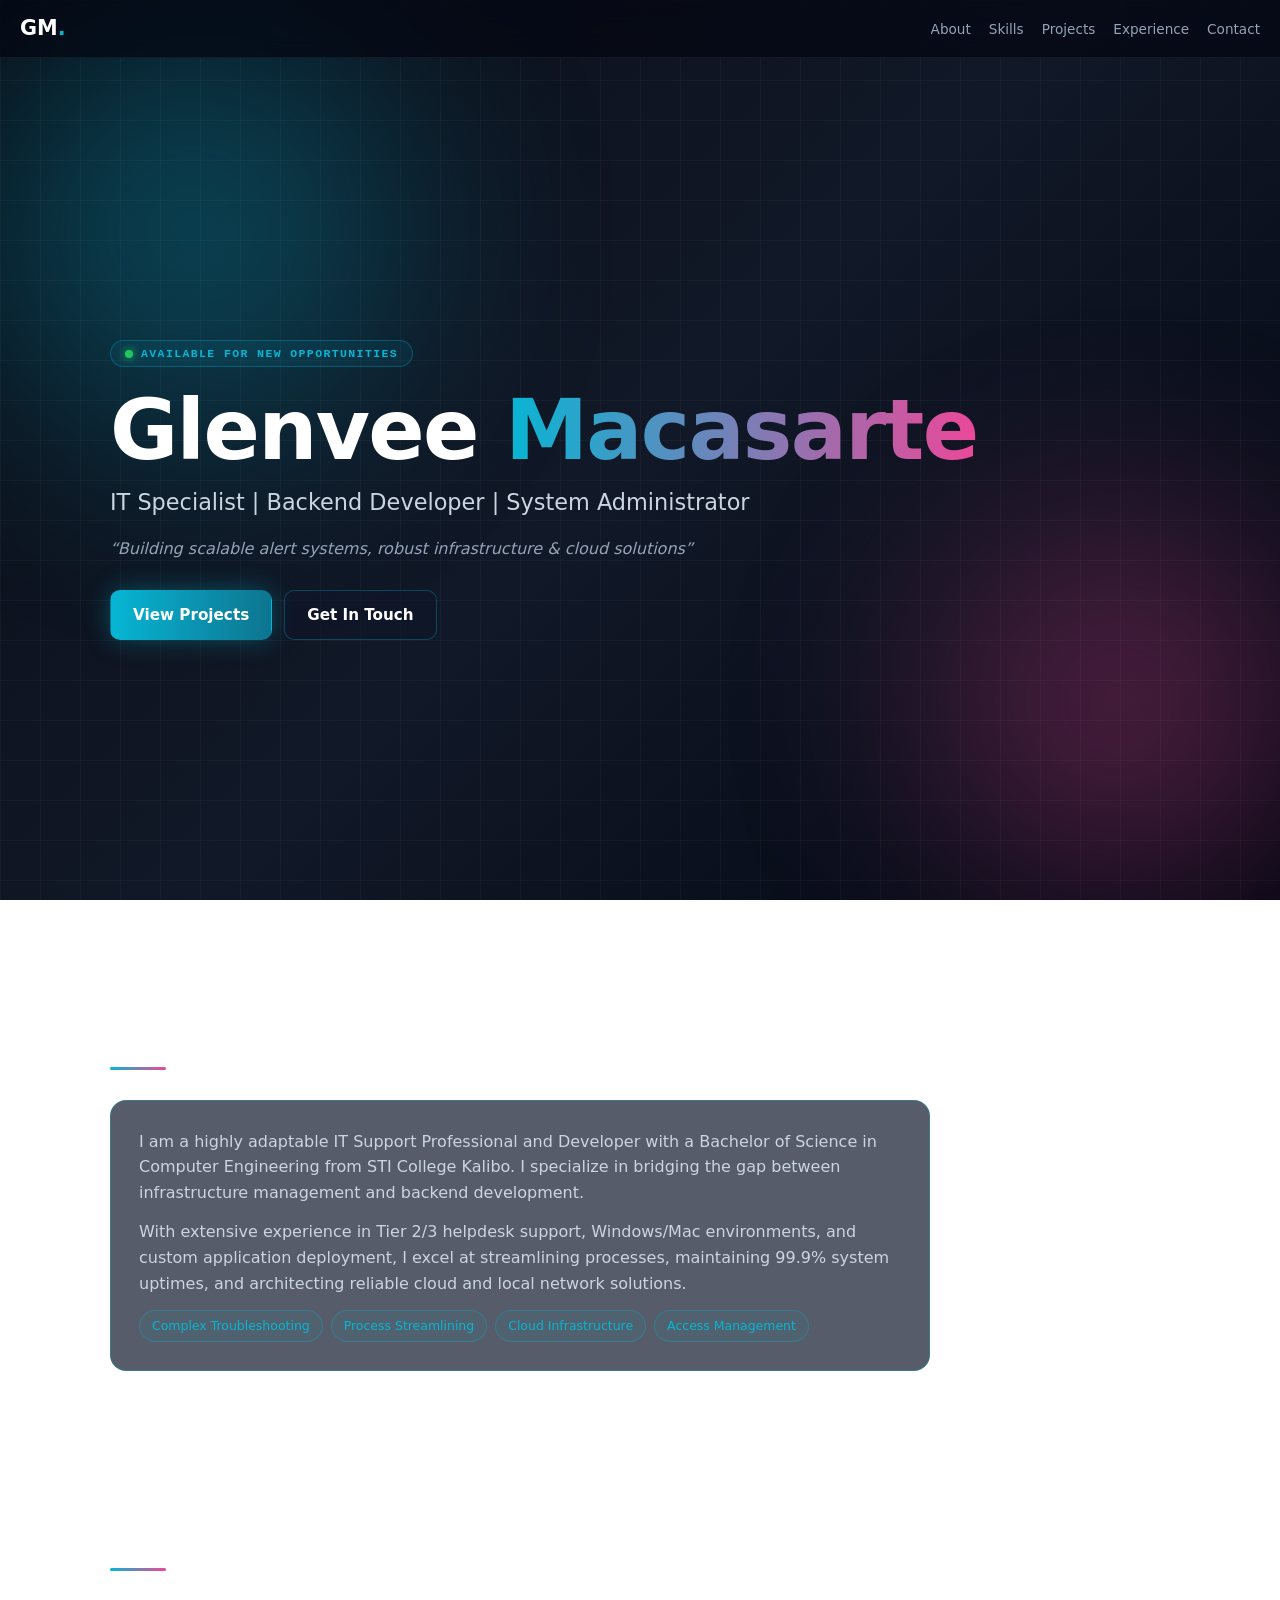
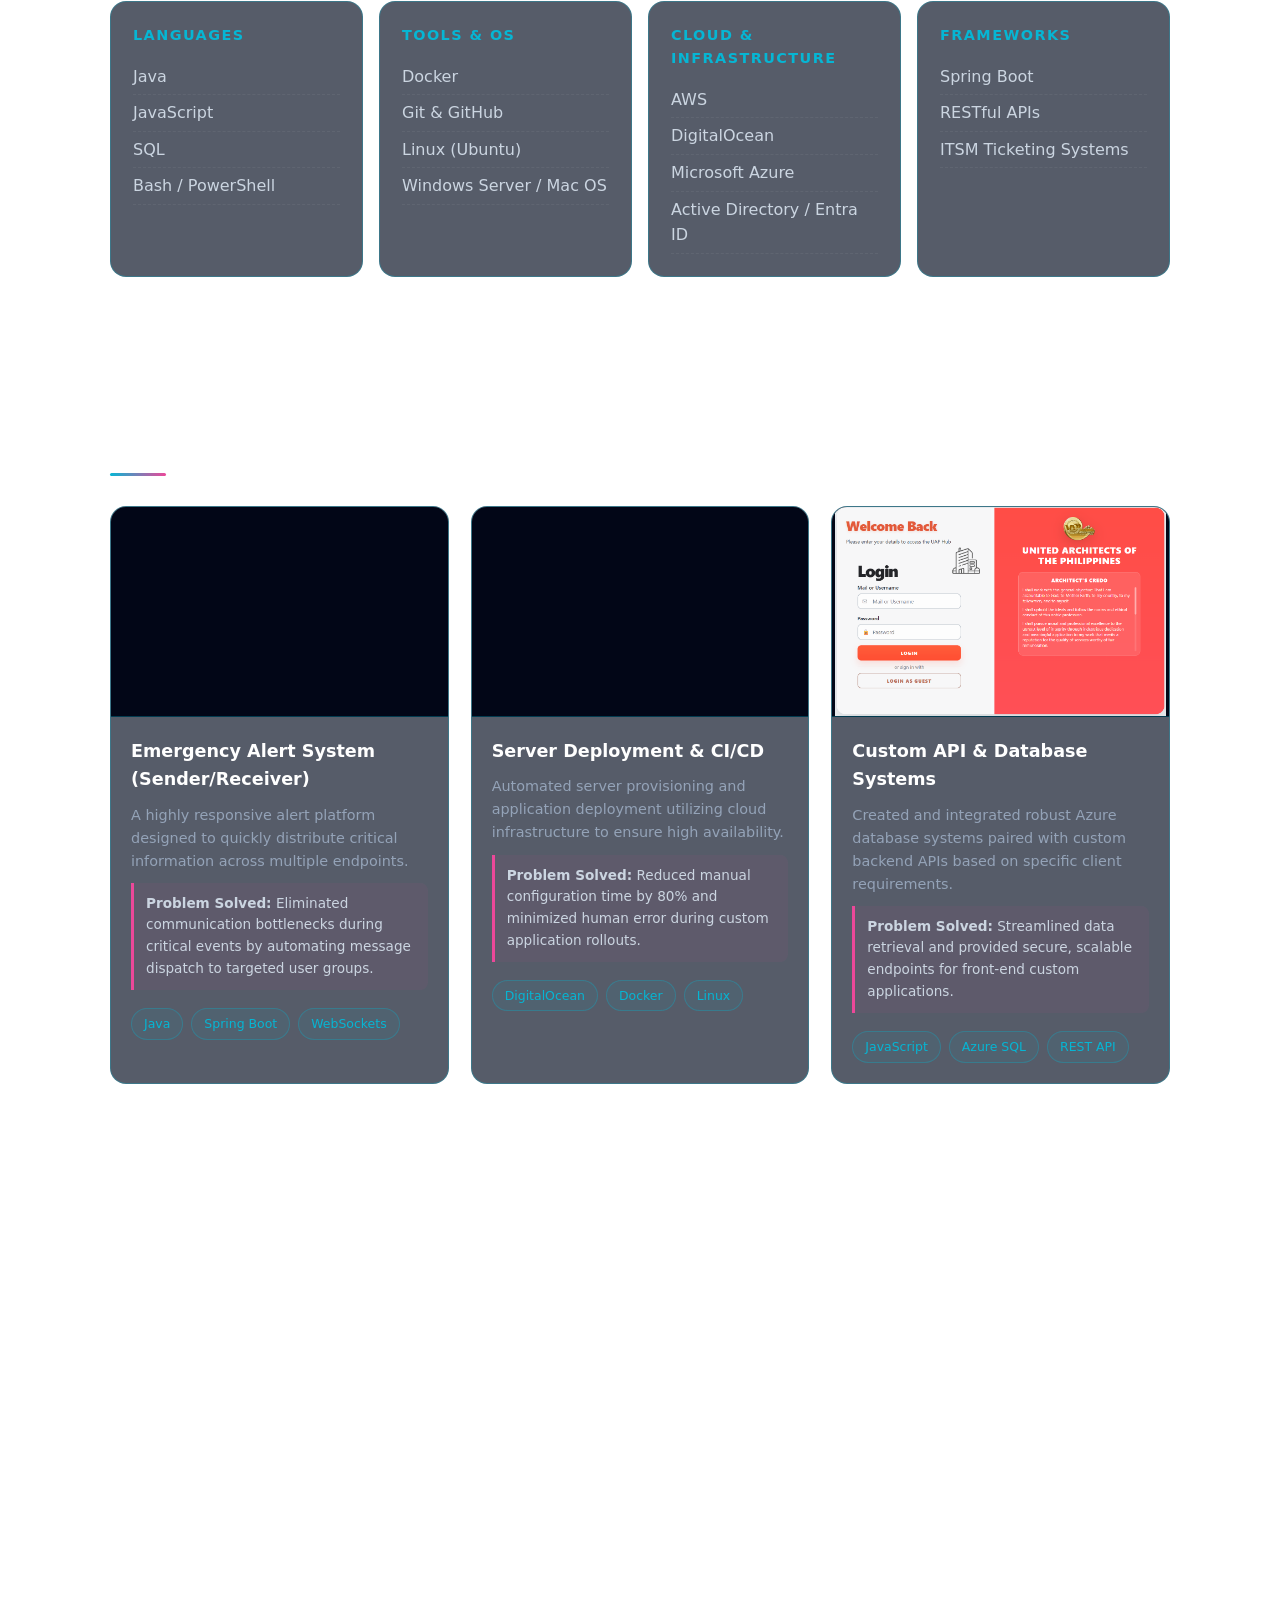
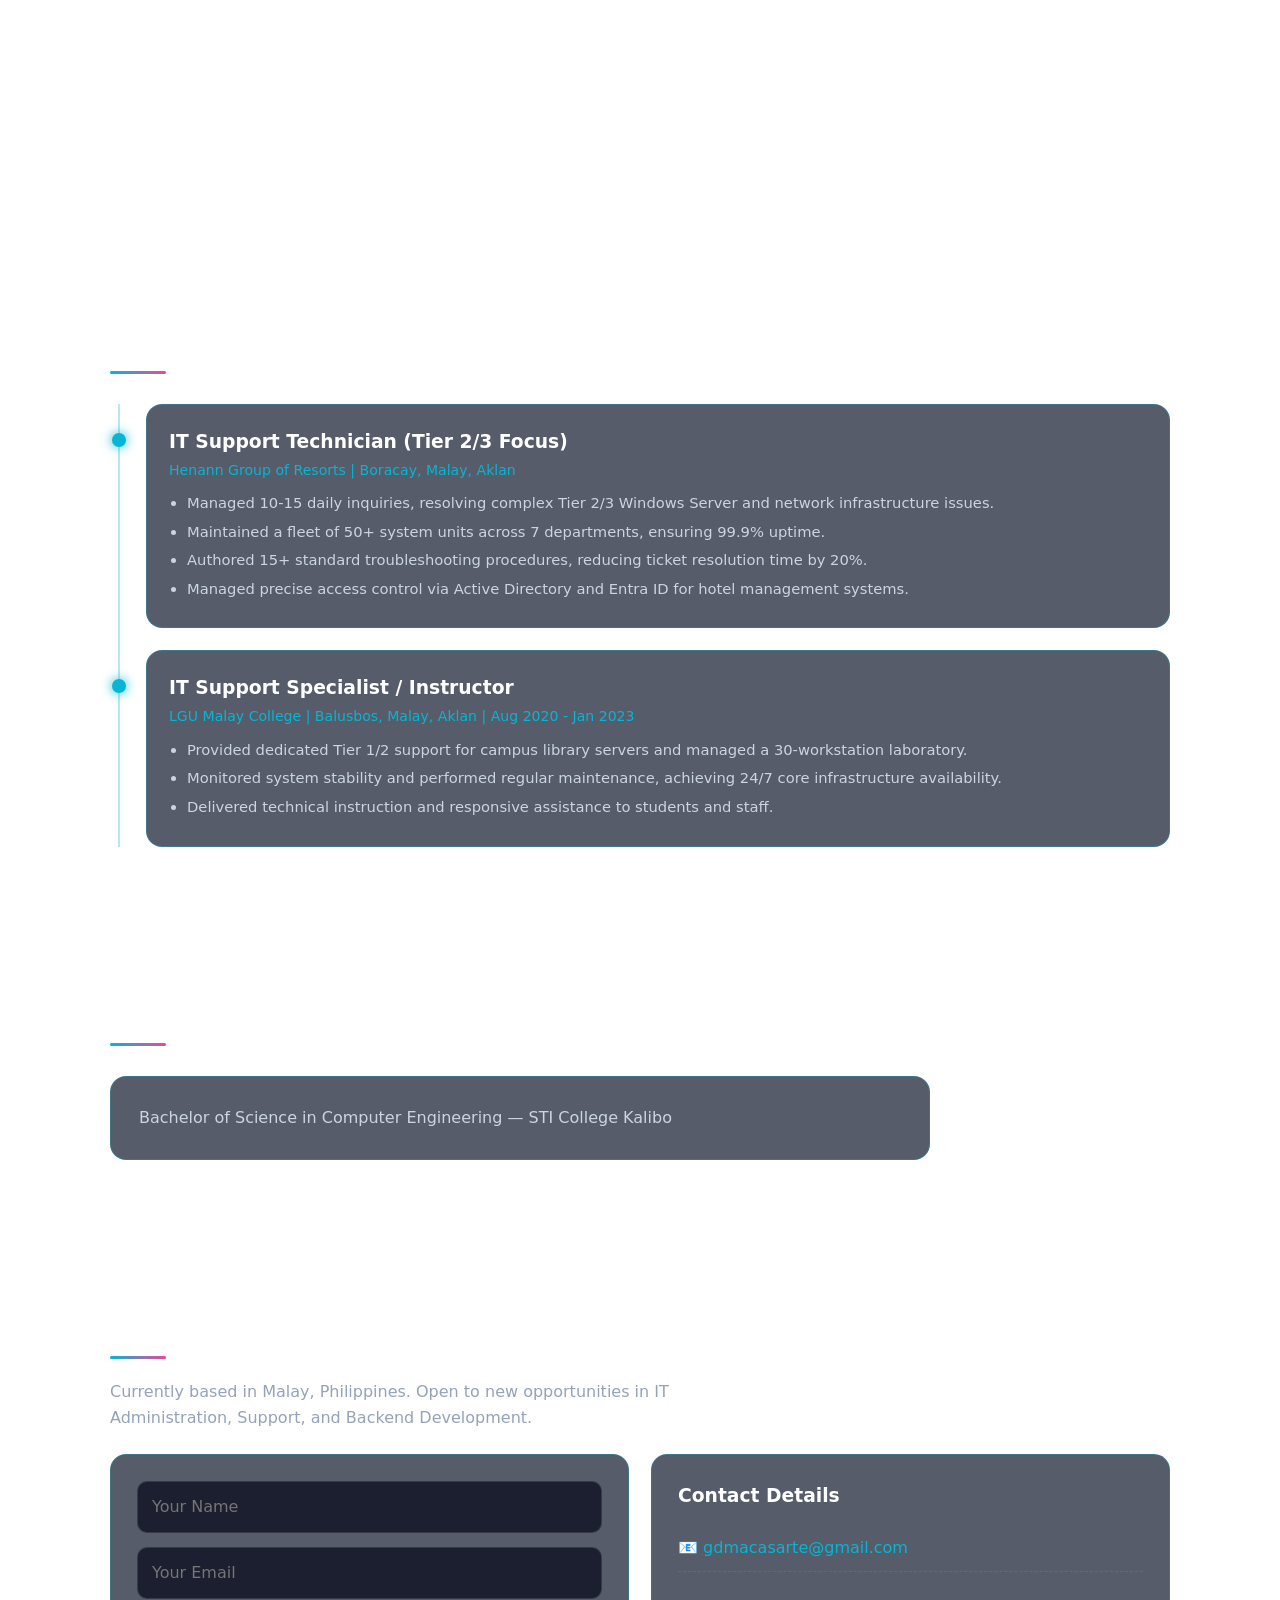
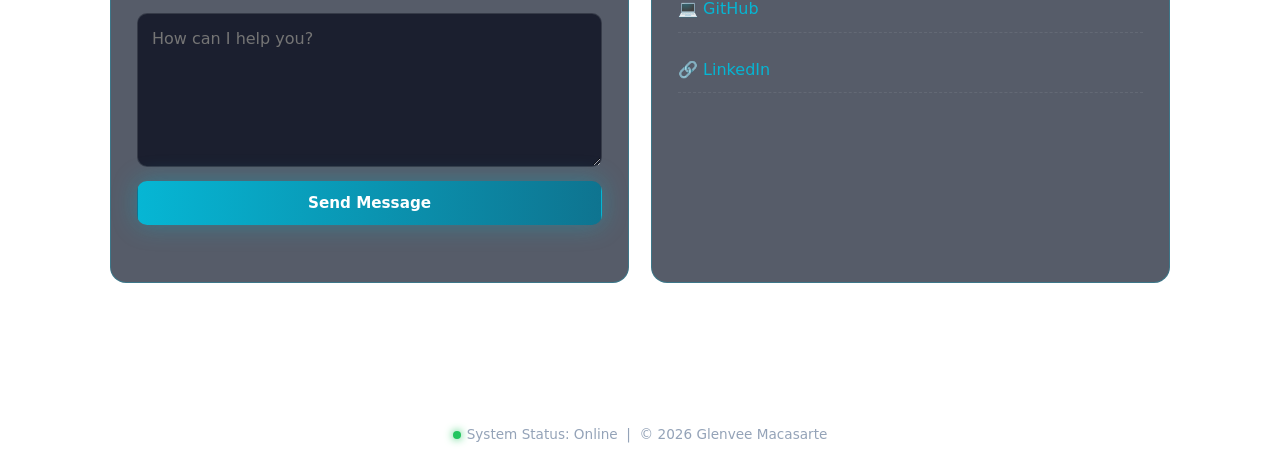
<file: index.html>
<!DOCTYPE html>
<html lang="en">
<head>
    <meta charset="UTF-8">
    <meta name="viewport" content="width=device-width, initial-scale=1, viewport-fit=cover">
    <meta name="theme-color" content="#030712">
    <meta name="google-site-verification" content="XrYCUzlfqJavplp3rk2WgLqj_9gWem3wsnsIMUpjXOE">

    <title>Glenvee Macasarte | System Administrator & DevOps Portfolio</title>
    <meta name="title" content="Glenvee Macasarte | System Administrator & DevOps Portfolio">
    <meta name="description" content="Portfolio of Glenvee Macasarte, an IT Specialist bridging traditional IT operations with modern cloud DevOps and custom application deployment.">
    <meta name="author" content="Glenvee Macasarte">

    <meta property="og:type" content="website">
    <meta property="og:url" content="https://evildee09-glitch.github.io/GMPortfolio/Portfolio/">
    <meta property="og:title" content="Glenvee Macasarte | System Administrator & DevOps Portfolio">
    <meta property="og:description" content="Portfolio of Glenvee Macasarte, an IT Specialist bridging traditional IT operations with modern cloud DevOps and custom application deployment.">
    <meta property="og:image" content="https://evildee09-glitch.github.io/GMPortfolio/Portfolio/preview-image.jpg">

    <meta name="twitter:card" content="summary_large_image">
    <meta name="twitter:title" content="Glenvee Macasarte | System Administrator & DevOps Portfolio">
    <meta name="twitter:image" content="https://evildee09-glitch.github.io/GMPortfolio/Portfolio/preview-image.jpg">

    <link rel="canonical" href="https://evildee09-glitch.github.io/GMPortfolio/Portfolio/">
    <link rel="icon" type="image/x-icon" href="favicon.ico">
    <link rel="stylesheet" href="style.css">

    <script type="application/ld+json">
    {
      "@context": "https://schema.org",
      "@type": "Person",
      "name": "Glenvee Macasarte",
      "jobTitle": "IT Specialist | Backend Developer | System Administrator",
      "email": "mailto:gdmacasarte@gmail.com",
      "url": "https://evildee09-glitch.github.io/GMPortfolio/Portfolio/",
      "address": { "@type": "PostalAddress", "addressLocality": "Malay", "addressRegion": "Aklan", "addressCountry": "PH" },
      "sameAs": [
        "https://github.com/evildee09-glitch",
        "https://linkedin.com/in/glenvee-macasarte"
      ]
    }
    </script>

</head>
<body>
<div class="bgfx"><div class="grid"></div><div class="orb o1"></div><div class="orb o2"></div></div>
<nav><div class="logo">GM<span>.</span></div>
<ul><li><a href="#about">About</a></li><li><a href="#skills">Skills</a></li><li><a href="#projects">Projects</a></li><li><a href="#experience">Experience</a></li><li><a href="#contact">Contact</a></li></ul></nav>
<div class="wrap">
<header class="hero"><div>
<div class="badge reveal"><span class="dot"></span>Available for new opportunities</div>
<h1 class="reveal">Glenvee <span class="grad">Macasarte</span></h1>
<p class="sub reveal">IT Specialist | Backend Developer | System Administrator</p>
<p class="tag reveal">“Building scalable alert systems, robust infrastructure &amp; cloud solutions”</p>
<div class="btns reveal"><a class="btn p" href="#projects">View Projects</a><a class="btn" href="#contact">Get In Touch</a></div>
</div></header>

<section id="about"><h2 class="st reveal">About Me</h2>
<div class="card about reveal">
<p>I am a highly adaptable IT Support Professional and Developer with a Bachelor of Science in Computer Engineering from STI College Kalibo. I specialize in bridging the gap between infrastructure management and backend development.</p>
<p>With extensive experience in Tier 2/3 helpdesk support, Windows/Mac environments, and custom application deployment, I excel at streamlining processes, maintaining 99.9% system uptimes, and architecting reliable cloud and local network solutions.</p>
<div class="chips"><span class="chip">Complex Troubleshooting</span><span class="chip">Process Streamlining</span><span class="chip">Cloud Infrastructure</span><span class="chip">Access Management</span></div>
</div></section>

<section id="skills"><h2 class="st reveal">Technical Skills</h2>
<div class="sg">
<div class="card sk reveal"><h3>Languages</h3><ul><li>Java</li><li>JavaScript</li><li>SQL</li><li>Bash / PowerShell</li></ul></div>
<div class="card sk reveal"><h3>Tools &amp; OS</h3><ul><li>Docker</li><li>Git &amp; GitHub</li><li>Linux (Ubuntu)</li><li>Windows Server / Mac OS</li></ul></div>
<div class="card sk reveal"><h3>Cloud &amp; Infrastructure</h3><ul><li>AWS</li><li>DigitalOcean</li><li>Microsoft Azure</li><li>Active Directory / Entra ID</li></ul></div>
<div class="card sk reveal"><h3>Frameworks</h3><ul><li>Spring Boot</li><li>RESTful APIs</li><li>ITSM Ticketing Systems</li></ul></div>
</div></section>

<section id="projects"><h2 class="st reveal">Projects</h2>
<div class="pg">
<article class="card pj reveal"><div class="pi"><img src="photo/EAS.jpg" alt="Emergency Alert System sender and receiver architecture diagram" loading="lazy" decoding="async"></div>
<div class="pc"><h3>Emergency Alert System (Sender/Receiver)</h3><p>A highly responsive alert platform designed to quickly distribute critical information across multiple endpoints.</p>
<div class="pm"><strong>Problem Solved:</strong> Eliminated communication bottlenecks during critical events by automating message dispatch to targeted user groups.</div>
<div class="chips"><span class="chip">Java</span><span class="chip">Spring Boot</span><span class="chip">WebSockets</span></div></div></article>
<article class="card pj reveal"><div class="pi"><img src="photo/DOCKER.png" alt="Docker-based server deployment and CI/CD pipeline diagram" loading="lazy" decoding="async"></div>
<div class="pc"><h3>Server Deployment &amp; CI/CD</h3><p>Automated server provisioning and application deployment utilizing cloud infrastructure to ensure high availability.</p>
<div class="pm"><strong>Problem Solved:</strong> Reduced manual configuration time by 80% and minimized human error during custom application rollouts.</div>
<div class="chips"><span class="chip">DigitalOcean</span><span class="chip">Docker</span><span class="chip">Linux</span></div></div></article>
<article class="card pj reveal"><div class="pi"><img src="photo/UAP.png" alt="Custom API and Azure database system diagram" loading="lazy" decoding="async"></div>
<div class="pc"><h3>Custom API &amp; Database Systems</h3><p>Created and integrated robust Azure database systems paired with custom backend APIs based on specific client requirements.</p>
<div class="pm"><strong>Problem Solved:</strong> Streamlined data retrieval and provided secure, scalable endpoints for front-end custom applications.</div>
<div class="chips"><span class="chip">JavaScript</span><span class="chip">Azure SQL</span><span class="chip">REST API</span></div></div></article>
<article class="card pj reveal"><div class="pi"><img src="photo/WEBINVITES.png" alt="Glenvee and Micaella wedding invitation web app" loading="lazy" decoding="async"></div>
<div class="pc"><h3>E-Wedding Invitation &amp; RSVP System</h3><p>A custom-built interactive wedding platform featuring a real-time countdown, digital RSVP tracking, and event details.</p>
<div class="pm"><strong>Problem Solved:</strong> Eliminated the cost and delays of physical mail while automatically tracking guest confirmations and dietary requirements.</div>
<div class="chips"><span class="chip">Maven</span><span class="chip">Firebase</span><span class="chip">Vite</span></div></div></article>
<article class="card pj reveal"><div class="pi"><img src="photo/Remote.png" alt="Remote technical support ecosystem for Windows environments" loading="lazy" decoding="async"></div>
<div class="pc"><h3>Remote Technical Support Ecosystem</h3><p>A secure, end-to-end remote assistance framework for Windows environments, featuring encrypted authentication and real-time diagnostics.</p>
<div class="pm"><strong>Problem Solved:</strong> Streamlined troubleshooting with instant, secure remote interventions, reducing downtime and on-site visits.</div>
<div class="chips"><span class="chip">RDP/AnyDesk</span><span class="chip">Windows Server</span><span class="chip">Active Directory</span><span class="chip">PowerShell</span></div></div></article>
<article class="card pj reveal"><div class="pi"><img src="photo/Network.png" alt="Network monitoring and remote support visualization dashboard" loading="lazy" decoding="async"></div>
<div class="pc"><h3>Enterprise Network Monitoring &amp; Remote Support</h3><p>A network management solution featuring real-time topology visualization, AI-powered predictive analytics, and secure global remote access.</p>
<div class="pm"><strong>Problem Solved:</strong> Eliminated network blind spots and high latency with automated smart-routing and real-time alerts across hybrid cloud.</div>
<div class="chips"><span class="chip">Cisco/Ubiquiti</span><span class="chip">VPN/SD-WAN</span><span class="chip">AWS/Azure</span></div></div></article>
</div></section>

<section id="experience"><h2 class="st reveal">Work History</h2>
<div class="tl">
<div class="card ti reveal"><h3>IT Support Technician (Tier 2/3 Focus)</h3><div class="co">Henann Group of Resorts | Boracay, Malay, Aklan</div><ul>
<li>Managed 10-15 daily inquiries, resolving complex Tier 2/3 Windows Server and network infrastructure issues.</li>
<li>Maintained a fleet of 50+ system units across 7 departments, ensuring 99.9% uptime.</li>
<li>Authored 15+ standard troubleshooting procedures, reducing ticket resolution time by 20%.</li>
<li>Managed precise access control via Active Directory and Entra ID for hotel management systems.</li></ul></div>
<div class="card ti reveal"><h3>IT Support Specialist / Instructor</h3><div class="co">LGU Malay College | Balusbos, Malay, Aklan | Aug 2020 - Jan 2023</div><ul>
<li>Provided dedicated Tier 1/2 support for campus library servers and managed a 30-workstation laboratory.</li>
<li>Monitored system stability and performed regular maintenance, achieving 24/7 core infrastructure availability.</li>
<li>Delivered technical instruction and responsive assistance to students and staff.</li></ul></div>
</div></section>

<section id="education"><h2 class="st reveal">Education</h2>
<div class="card about reveal"><p style="margin:0">Bachelor of Science in Computer Engineering — STI College Kalibo</p></div></section>

<section id="contact"><h2 class="st reveal">Get In Touch</h2>
<p class="reveal" style="color:var(--mut);max-width:680px;margin:-10px 0 24px">Currently based in Malay, Philippines. Open to new opportunities in IT Administration, Support, and Backend Development.</p>
<div class="cg">
<form class="card cf reveal" id="contact-form" action="https://formsubmit.co/gdmacasarte@gmail.com" method="POST">
<input type="hidden" name="_subject" value="New message from your portfolio website">
<input type="hidden" name="_template" value="table"><input type="hidden" name="_captcha" value="false">
<div class="hp-field" aria-hidden="true"><input type="text" name="_honey" tabindex="-1" autocomplete="off"></div>
<label for="cf-name" class="sr-only">Your Name</label><input id="cf-name" type="text" name="name" placeholder="Your Name" autocomplete="name" required>
<label for="cf-email" class="sr-only">Your Email</label><input id="cf-email" type="email" name="email" placeholder="Your Email" autocomplete="email" required>
<label for="cf-message" class="sr-only">Your Message</label><textarea id="cf-message" name="message" rows="5" placeholder="How can I help you?" required></textarea>
<button class="btn p submit-btn" type="submit">Send Message</button>
<p class="form-status" id="form-status" role="status" aria-live="polite"></p>
</form>
<div class="card ci reveal"><h3>Contact Details</h3>
<a href="mailto:gdmacasarte@gmail.com">📧 gdmacasarte@gmail.com</a>
<a href="https://github.com/evildee09-glitch" target="_blank" rel="noopener noreferrer">💻 GitHub</a>
<a href="https://linkedin.com/in/glenvee-macasarte" target="_blank" rel="noopener noreferrer">🔗 LinkedIn</a></div>
</div></section>
</div>
<footer><span class="dot"></span>System Status: Online &nbsp;|&nbsp; © 2026 Glenvee Macasarte</footer>
<script>
(function(){
var io=new IntersectionObserver(function(es){es.forEach(function(x){if(x.isIntersecting){x.target.classList.add('in');io.unobserve(x.target)}})},{threshold:.12});
document.querySelectorAll('.reveal').forEach(function(el,i){el.style.transitionDelay=(i%4)*80+'ms';io.observe(el)});
var form=document.getElementById('contact-form'),status=document.getElementById('form-status');
if(!form||!window.fetch)return;
form.addEventListener('submit',function(e){e.preventDefault();var btn=form.querySelector('.submit-btn'),label=btn.textContent;btn.disabled=true;btn.textContent='Sending...';status.className='form-status';status.textContent='';
fetch('https://formsubmit.co/ajax/gdmacasarte@gmail.com',{method:'POST',headers:{'Accept':'application/json'},body:new FormData(form)})
.then(function(r){return r.json().then(function(d){return{ok:r.ok,data:d}})})
.then(function(res){if(res.ok&&String(res.data.success)!=='false'){status.className='form-status ok';status.textContent='Thank you! Your message has been sent. I will get back to you soon.';form.reset()}else throw new Error('failed')})
.catch(function(){status.className='form-status err';status.innerHTML='Sorry, something went wrong. Please email me directly at <a href="mailto:gdmacasarte@gmail.com">gdmacasarte@gmail.com</a>.'})
.finally(function(){btn.disabled=false;btn.textContent=label})});
})();
</script>
</body></html>
</file>
<file: style.css>
:root{--a:#06b6d4;--b:#ec4899;--bg:#030712;--card:rgba(15,23,42,.7);--bd:rgba(6,182,212,.3);--tx:#e2e8f0;--mut:#94a3b8;box-sizing:border-box;padding-top:env(safe-area-inset-top,0px);padding-bottom:env(safe-area-inset-bottom,0px)}
*,*::before,*::after{box-sizing:inherit}
html{scroll-behavior:smooth;scroll-padding-top:calc(70px + env(safe-area-inset-top,0px))}
body{margin:0;background:linear-gradient(135deg,#090d16,#111827 50%,#030712);background-attachment:fixed;color:var(--tx);font-family:system-ui,-apple-system,"Segoe UI",Roboto,sans-serif;line-height:1.6}
::-webkit-scrollbar{width:8px}::-webkit-scrollbar-track{background:#090d16}::-webkit-scrollbar-thumb{background:#1e293b;border-radius:4px}
a{color:var(--a);text-decoration:none}
.bgfx{position:fixed;inset:0;pointer-events:none;z-index:0;overflow:hidden}
.grid{position:absolute;inset:0;background-image:linear-gradient(to right,rgba(255,255,255,.03) 1px,transparent 1px),linear-gradient(to bottom,rgba(255,255,255,.03) 1px,transparent 1px);background-size:40px 40px}
.orb{position:absolute;border-radius:50%;filter:blur(90px);opacity:.4;animation:orb 12s infinite alternate ease-in-out}
.o1{top:-10%;left:-10%;width:50vw;height:50vw;background:radial-gradient(circle,var(--a),transparent 70%)}
.o2{bottom:-10%;right:-10%;width:45vw;height:45vw;background:radial-gradient(circle,var(--b),transparent 70%);animation-delay:-6s}
@keyframes orb{0%{transform:translate(0,0) scale(1)}50%{transform:translate(5%,10%) scale(1.1)}100%{transform:translate(-5%,-5%) scale(.95)}}
nav{position:fixed;top:0;left:0;right:0;z-index:20;padding:calc(12px + env(safe-area-inset-top,0px)) 20px 12px;display:flex;justify-content:space-between;align-items:center;background:rgba(3,7,18,.7);backdrop-filter:blur(12px);border-bottom:1px solid rgba(255,255,255,.06)}
.logo{font-weight:800;font-size:1.3rem;color:#fff}.logo span{color:var(--a)}
nav ul{display:flex;gap:18px;list-style:none;margin:0;padding:0;overflow-x:auto}
nav ul a{color:var(--mut);font-size:.85rem;white-space:nowrap}nav ul a:hover{color:#fff}
.wrap{position:relative;z-index:1;max-width:1100px;margin:0 auto;padding:0 20px}
.hero{min-height:100vh;display:flex;align-items:center;padding-top:80px}
.badge{display:inline-flex;gap:8px;align-items:center;padding:6px 14px;border:1px solid var(--bd);border-radius:99px;background:rgba(6,182,212,.08);color:var(--a);font:600 .72rem ui-monospace,monospace;letter-spacing:.12em;text-transform:uppercase}
.dot{width:8px;height:8px;border-radius:50%;background:#22c55e;box-shadow:0 0 8px #22c55e}
h1{font-size:clamp(2.4rem,8vw,5.2rem);line-height:1.05;margin:20px 0 10px;font-weight:800;letter-spacing:-.02em;color:#fff}
.grad{background:linear-gradient(90deg,var(--a),var(--b));-webkit-background-clip:text;background-clip:text;color:transparent}
.sub{font-size:clamp(1rem,2.5vw,1.4rem);color:#cbd5e1;margin:0 0 14px}
.tag{color:var(--mut);max-width:600px;font-style:italic}
.btns{display:flex;gap:12px;flex-wrap:wrap;margin-top:28px}
.btn{padding:12px 22px;border-radius:10px;font-weight:600;border:1px solid var(--bd);color:#fff;background:rgba(15,23,42,.6);cursor:pointer;font-size:.95rem;font-family:inherit}
.btn.p{background:linear-gradient(90deg,var(--a),#0e7490);border-color:transparent;box-shadow:0 0 24px rgba(6,182,212,.35)}
section{padding:90px 0 30px}
.st{font-size:clamp(1.7rem,4vw,2.6rem);margin:0 0 30px;color:#fff;font-weight:800}
.st::after{content:"";display:block;width:56px;height:3px;margin-top:10px;border-radius:2px;background:linear-gradient(90deg,var(--a),var(--b))}
.card{background:var(--card);border:1px solid var(--bd);border-radius:16px;backdrop-filter:blur(8px)}
.about{padding:28px;max-width:820px}.about p{margin:0 0 14px;color:#cbd5e1}
.chips{display:flex;flex-wrap:wrap;gap:8px;margin-top:8px}
.chip{padding:5px 12px;border-radius:99px;font-size:.78rem;border:1px solid var(--bd);color:var(--a);background:rgba(6,182,212,.07)}
.sg{display:grid;grid-template-columns:repeat(auto-fit,minmax(220px,1fr));gap:16px}
.sk{padding:22px}.sk h3{margin:0 0 12px;color:var(--a);font-size:.9rem;text-transform:uppercase;letter-spacing:.1em}
.sk ul{list-style:none;margin:0;padding:0}.sk li{padding:5px 0;color:#cbd5e1;border-bottom:1px dashed rgba(255,255,255,.06)}
.pg{display:grid;grid-template-columns:repeat(auto-fill,minmax(310px,1fr));gap:22px}
.pj{overflow:hidden;display:flex;flex-direction:column;transition:transform .3s,box-shadow .3s}
.pj:hover{transform:translateY(-6px);box-shadow:0 12px 40px rgba(6,182,212,.2)}
.pi{height:210px;background:#020617;display:flex;align-items:center;justify-content:center;overflow:hidden;border-bottom:1px solid var(--bd)}
.pi img{max-width:100%;max-height:100%;object-fit:contain}
.pc{padding:20px;display:flex;flex-direction:column;gap:10px;flex:1}
.pc h3{margin:0;color:#fff;font-size:1.1rem}.pc p{margin:0;color:var(--mut);font-size:.9rem}
.pm{font-size:.85rem;color:#cbd5e1;padding:10px 12px;border-left:3px solid var(--b);background:rgba(236,72,153,.06);border-radius:0 8px 8px 0}
.tl{border-left:2px solid var(--bd);margin-left:8px;padding-left:26px;display:grid;gap:22px}
.ti{padding:22px;position:relative}.ti::before{content:"";position:absolute;left:-35px;top:28px;width:14px;height:14px;border-radius:50%;background:var(--a);box-shadow:0 0 12px var(--a)}
.ti h3{margin:0;color:#fff}.co{color:var(--a);font-size:.88rem;margin:2px 0 10px}.ti ul{margin:0;padding-left:18px;color:#cbd5e1;font-size:.92rem}.ti li{margin:5px 0}
.cg{display:grid;grid-template-columns:repeat(auto-fit,minmax(280px,1fr));gap:22px}
.cf,.ci{padding:26px;display:grid;gap:14px;align-content:start}
.cf input,.cf textarea{width:100%;padding:12px 14px;border-radius:10px;border:1px solid rgba(255,255,255,.12);background:rgba(2,6,23,.7);color:#fff;font:inherit}
.cf input:focus,.cf textarea:focus{outline:none;border-color:var(--a)}
.ci h3{margin:0;color:#fff}.ci a{display:block;padding:10px 0;border-bottom:1px dashed rgba(255,255,255,.08)}
footer{position:relative;z-index:1;margin-top:80px;padding:30px 20px;border-top:1px solid rgba(255,255,255,.06);text-align:center;color:var(--mut);font-size:.85rem}
footer .dot{display:inline-block;margin-right:6px}
.reveal{opacity:0;transform:translateY(60px);filter:blur(8px);transition:transform .8s cubic-bezier(.16,1,.3,1),opacity .8s cubic-bezier(.16,1,.3,1),filter .8s cubic-bezier(.16,1,.3,1)}
.reveal.in{opacity:1;transform:none;filter:none}
@media(prefers-reduced-motion:reduce){.reveal{opacity:1;transform:none;filter:none;transition:none}.orb{animation:none}}
@media(max-width:560px){nav ul{gap:12px}.logo{display:none}}
.sr-only{position:absolute;width:1px;height:1px;overflow:hidden;clip:rect(0,0,0,0);white-space:nowrap}
.hp-field{position:absolute;left:-9999px;opacity:0;height:0;overflow:hidden}
.cf button:disabled{opacity:.6;cursor:wait}
.form-status{margin:0;font-size:.9rem;min-height:1.2em}.form-status.ok{color:#22c55e}.form-status.err{color:#f87171}
</file>
